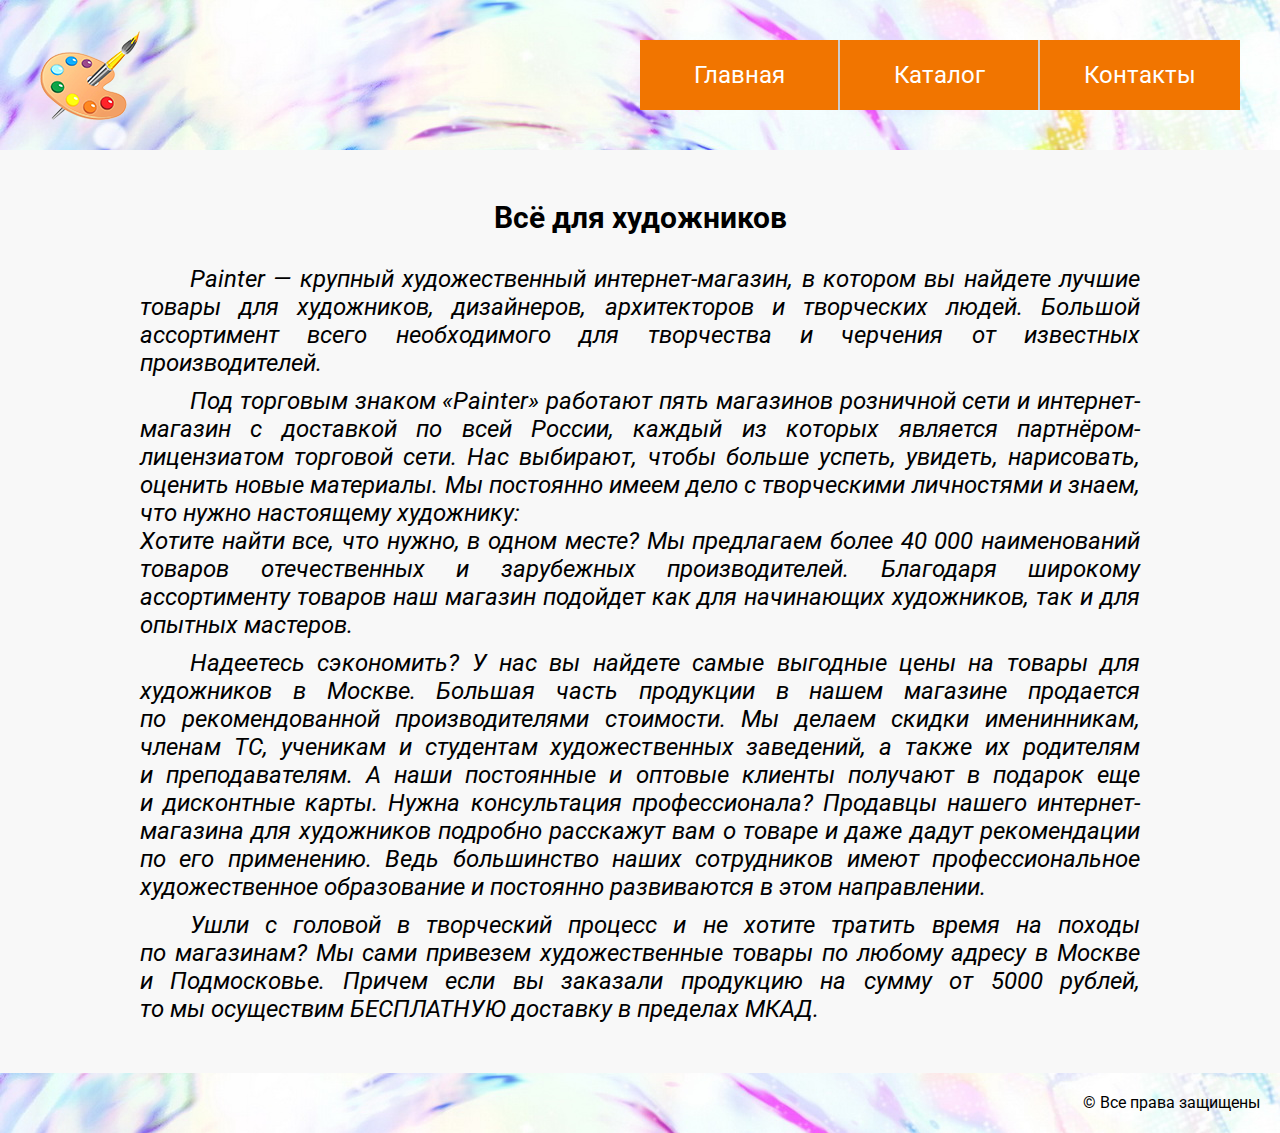
<file: index.html>
<!DOCTYPE html>
<html lang="ru">
  <head>
    <meta charset="UTF-8" />
    <meta name="viewport" content="width=device-width, initial-scale=1.0" />
    <title>Главная</title>
    <link
      href="https://fonts.googleapis.com/css?family=Roboto:400,700&display=swap&subset=cyrillic"
      rel="stylesheet"
    />
    <link rel="stylesheet" href="./style.css" />
  </head>
  <body>
    <header>
      <div class="container">
        <img src="./img/logo.png" alt="logo" class="logo" />
        <ul class="menu">
          <li><a href="./index.html">Главная</a></li>
          <li><a href="./main-catalog.html">Каталог</a></li>
          <li><a href="./contacts.html">Контакты</a></li>
        </ul>
      </div>
    </header>
    <main>
      <hr />
      <div class="main-block">
        <h1>Всё для художников</h1>
        <p class="main-text">
          Painter&nbsp;&mdash; крупный художественный интернет-магазин,
          в&nbsp;котором вы&nbsp;найдете лучшие товары для художников,
          дизайнеров, архитекторов и&nbsp;творческих людей. Большой ассортимент
          всего необходимого для&nbsp;творчества и&nbsp;черчения
          от&nbsp;известных производителей.
        </p>
        <p class="main-text">
          Под торговым знаком &laquo;Painter&raquo; работают пять магазинов
          розничной сети и&nbsp;интернет-магазин с&nbsp;доставкой по&nbsp;всей
          России, каждый из&nbsp;которых является партнёром-лицензиатом торговой
          сети. Нас выбирают, чтобы больше успеть, увидеть, нарисовать, оценить
          новые материалы. Мы&nbsp;постоянно имеем дело с&nbsp;творческими
          личностями и&nbsp;знаем, что нужно настоящему художнику:<br />
          Хотите найти все, что нужно, в&nbsp;одном месте? Мы&nbsp;предлагаем
          более 40&nbsp;000 наименований товаров отечественных и&nbsp;зарубежных
          производителей. Благодаря широкому ассортименту товаров наш магазин
          подойдет как для начинающих художников, так и&nbsp;для опытных
          мастеров.
        </p>
        <p class="main-text">
          Надеетесь сэкономить? У&nbsp;нас вы&nbsp;найдете самые выгодные цены
          на&nbsp;товары для художников в&nbsp;Москве. Большая часть продукции
          в&nbsp;нашем магазине продается по&nbsp;рекомендованной
          производителями стоимости. Мы&nbsp;делаем скидки именинникам,
          членам&nbsp;ТС, ученикам и&nbsp;студентам художественных заведений,
          а&nbsp;также их&nbsp;родителям и&nbsp;преподавателям. А&nbsp;наши
          постоянные и&nbsp;оптовые клиенты получают в&nbsp;подарок еще
          и&nbsp;дисконтные карты. Нужна консультация профессионала? Продавцы
          нашего интернет-магазина для художников подробно расскажут вам
          о&nbsp;товаре и&nbsp;даже дадут рекомендации по&nbsp;его применению.
          Ведь большинство наших сотрудников имеют профессиональное
          художественное образование и&nbsp;постоянно развиваются в&nbsp;этом
          направлении.
        </p>
        <p class="main-text">
          Ушли с&nbsp;головой в&nbsp;творческий процесс и&nbsp;не&nbsp;хотите
          тратить время на&nbsp;походы по&nbsp;магазинам? Мы&nbsp;сами привезем
          художественные товары по&nbsp;любому адресу в&nbsp;Москве
          и&nbsp;Подмосковье. Причем если вы&nbsp;заказали продукцию
          на&nbsp;сумму от&nbsp;5000&nbsp;рублей, то&nbsp;мы&nbsp;осуществим
          БЕСПЛАТНУЮ доставку в&nbsp;пределах МКАД.
        </p>
      </div>
      <hr />
    </main>
    <footer>
      <p>&copy;&nbsp;Все права защищены</p>
      <!-- <a href="http://gekbrains.ru" target="_blank">Geekbrains.ru</a> -->
    </footer>
  </body>
</html>
</file>
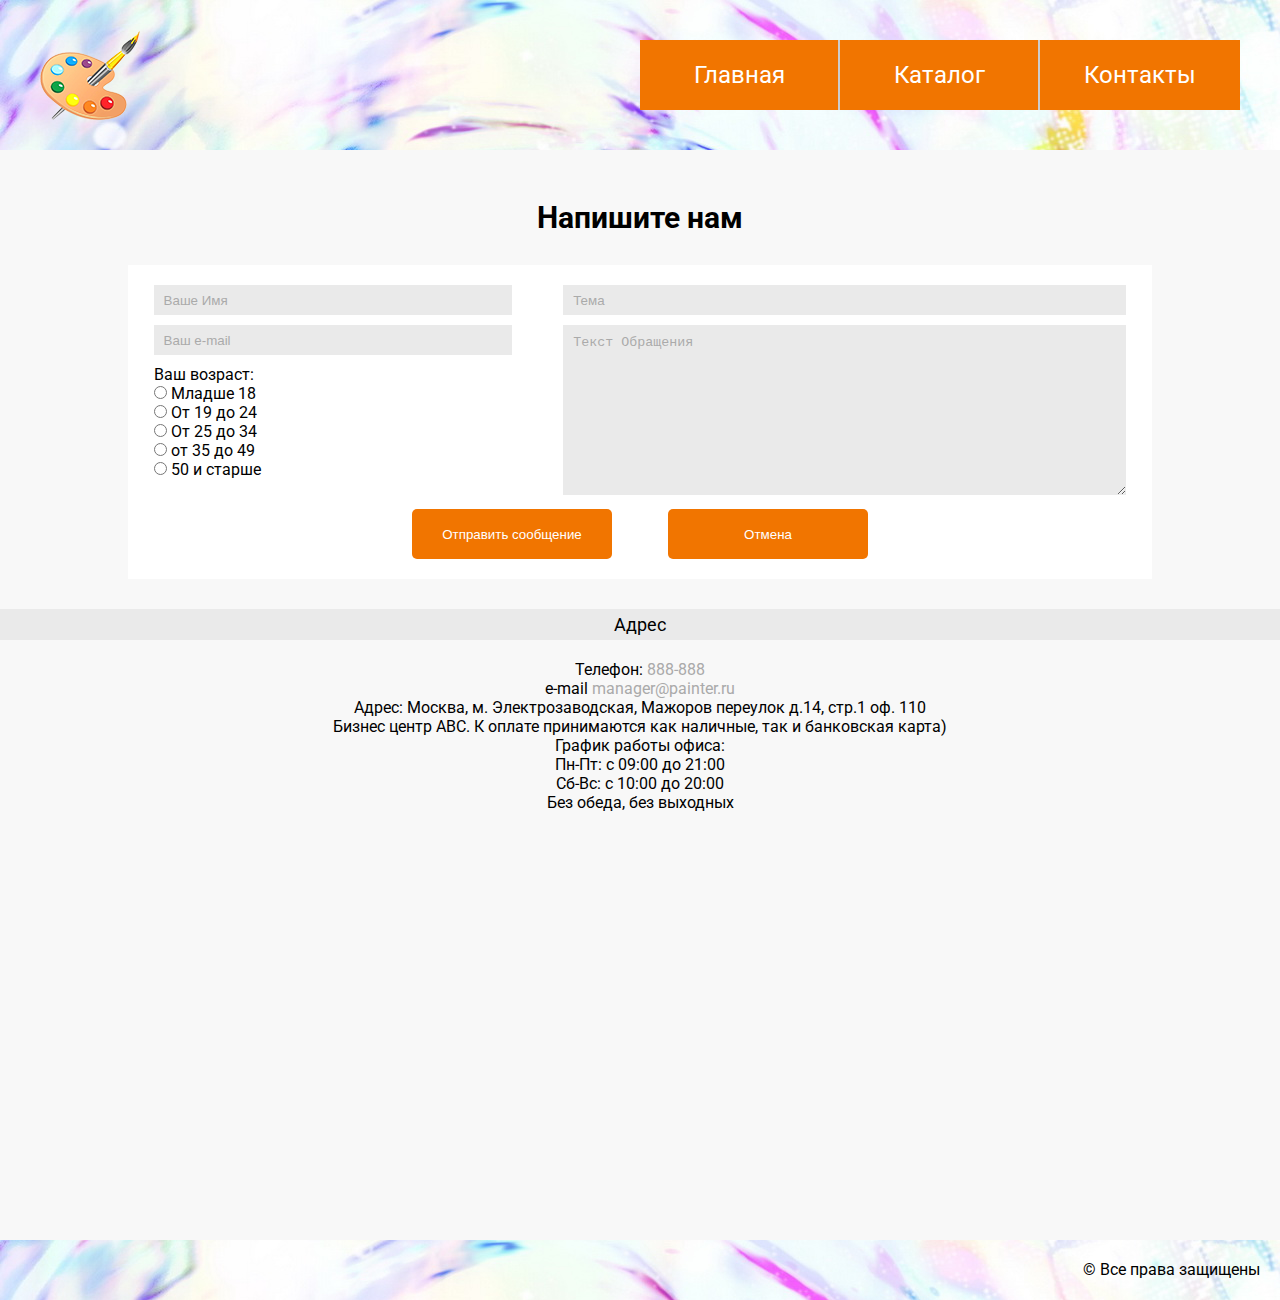
<file: contacts.html>
<!DOCTYPE html>
<html lang="ru">
  <head>
    <meta charset="UTF-8" />
    <meta name="viewport" content="width=device-width, initial-scale=1.0" />
    <title>Контакты</title>
    <link
      href="https://fonts.googleapis.com/css?family=Roboto:400,700&display=swap&subset=cyrillic"
      rel="stylesheet"
    />
    <link rel="stylesheet" href="./style.css" />
  </head>
  <body>
    <header>
      <div class="container">
        <img src="./img/logo.png" alt="logo" class="logo" />
        <ul class="menu">
          <li><a href="./index.html">Главная</a></li>
          <li><a href="./main-catalog.html">Каталог</a></li>
          <li><a href="./contacts.html">Контакты</a></li>
        </ul>
      </div>
    </header>
    <main>
      <hr />
      <h1>Напишите нам</h1>
      <form action="#">
        <div class="container-form">
          <div class="left-block">
            <input type="text" placeholder="Ваше имя" required /><br />
            <input type="email" placeholder="Ваш e-mail" required /><br />
            <fieldset>
              <legend>Ваш возраст:</legend>
              <input type="radio" name="age" value="age1" id="age1" />
              <label for="age1">Младше 18</label><br />
              <input type="radio" name="age" value="age2" id="age2" />
              <label for="age2">От 19 до 24</label><br />
              <input type="radio" name="age" value="age3" id="age3" />
              <label for="age3">От 25 до 34</label><br />
              <input type="radio" name="age" value="age4" id="age4" />
              <label for="age4">от 35 до 49</label><br />
              <input type="radio" name="age" value="age5" id="age5" />
              <label for="age5">50 и старше</label><br />
            </fieldset>
          </div>
          <div class="right-block">
            <input
              type="text"
              name="tema"
              id="tema"
              placeholder="Тема"
              required
            /><br />
            <textarea
              name="text-message"
              id="text-message"
              cols="30"
              rows="10"
              placeholder="Текст обращения"
              required
            ></textarea>
          </div>
        </div>
        <div class="buttons">
          <button type="submit">Отправить сообщение</button>
          <button type="reset">Отмена</button>
        </div>
      </form>
      <h3>Адрес</h3>
      <div class="address">
        <p>Телефон: <a href="tel:888888">888-888</a></p>
        <p>e-mail <a href="mailto:manager@painter.ru">manager@painter.ru</a></p>
        <p>
          Адрес: Москва, м. Электрозаводская, Мажоров переулок д.14,
          стр.1&nbsp;оф.&nbsp;110
        </p>
        <p>
          Бизнес центр ABС. К оплате принимаются как наличные, так и банковская
          карта)
        </p>
        <p>
          График работы офиса: <br />
          Пн-Пт: с 09:00 до 21:00<br />
          Сб-Вс: с 10:00 до 20:00<br />
          Без обеда, без выходных
        </p>
        <iframe
          src="https://yandex.ru/map-widget/v1/?um=constructor%3A312ea1c7b3534436ebd2c62249c4ae6c3f404a4395813bd224d21c7999616436&amp;source=constructor"
          frameborder="0"
        ></iframe>
      </div>
      <hr />
    </main>
    <footer>
      <p>&copy;&nbsp;Все права защищены</p>
      <!-- <a href="http://gekbrains.ru" target="_blank">Geekbrains.ru</a> -->
    </footer>
  </body>
</html>
</file>
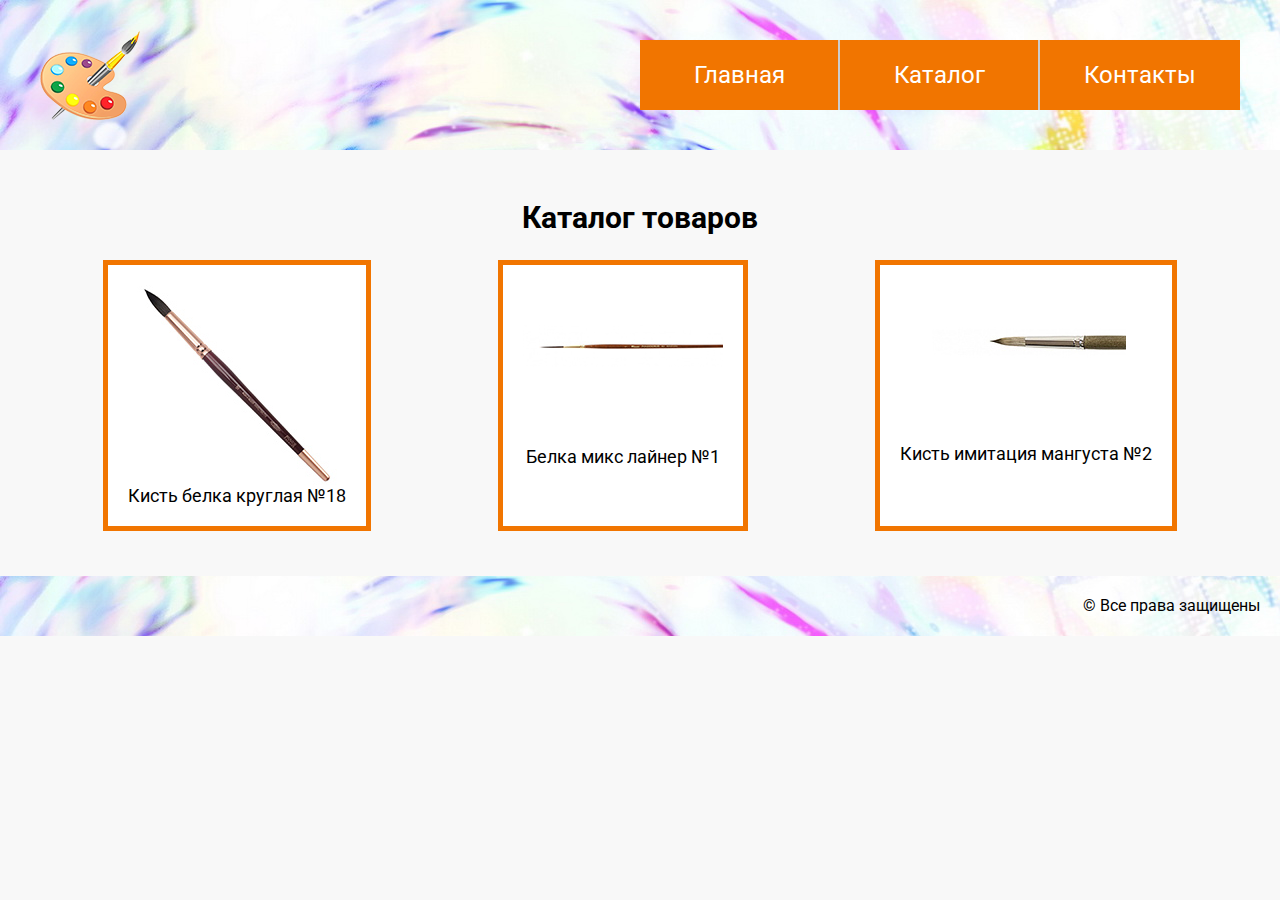
<file: main-catalog.html>
<!DOCTYPE html>
<html lang="ru">
  <head>
    <meta charset="UTF-8" />
    <meta name="viewport" content="width=device-width, initial-scale=1.0" />
    <title>Каталог товаров</title>
    <link
      href="https://fonts.googleapis.com/css?family=Roboto:400,700&display=swap&subset=cyrillic"
      rel="stylesheet"
    />
    <link rel="stylesheet" href="./style.css" />
  </head>
  <body>
    <!-- шапка сайта -->
    <header>
      <div class="container">
        <img src="../img/logo.png" alt="logo" class="logo" />
        <ul class="menu">
          <li><a href="../index.html">Главная</a></li>
          <li><a href="../main-catalog.html">Каталог</a></li>
          <li><a href="../contacts.html">Контакты</a></li>
        </ul>
      </div>
    </header>
    <!-- каталог -->
    <main>
      <hr />
      <h1>Каталог товаров</h1>
      <div class="catalog">
        <a href="./catalog/brush1.html"
          ><img
            src="./img/brush_squirrel_small.jpg"
            alt="Кисть белка круглая №18"
          />
          <p>Кисть белка круглая №18</p>
        </a>
        <a href="./catalog/brush2.html"
          ><img src="./img/brush_mix_small.jpg" alt="Белка микс лайнер №1" />
          <p>Белка микс лайнер №1</p>
        </a>
        <a href="./catalog/brush3.html"
          ><img
            src="./img/brush_sinthetics_small.jpg"
            alt="Кисть имитация мангуста №2"
          />
          <p>Кисть имитация мангуста №2</p>
        </a>
      </div>
      <hr />
    </main>
    <!-- подвал -->
    <footer>
      <p>&copy;&nbsp;Все права защищены</p>
      <!-- <a href="http://gekbrains.ru" target="_blank">Geekbrains.ru</a> -->
    </footer>
  </body>
</html>
</file>
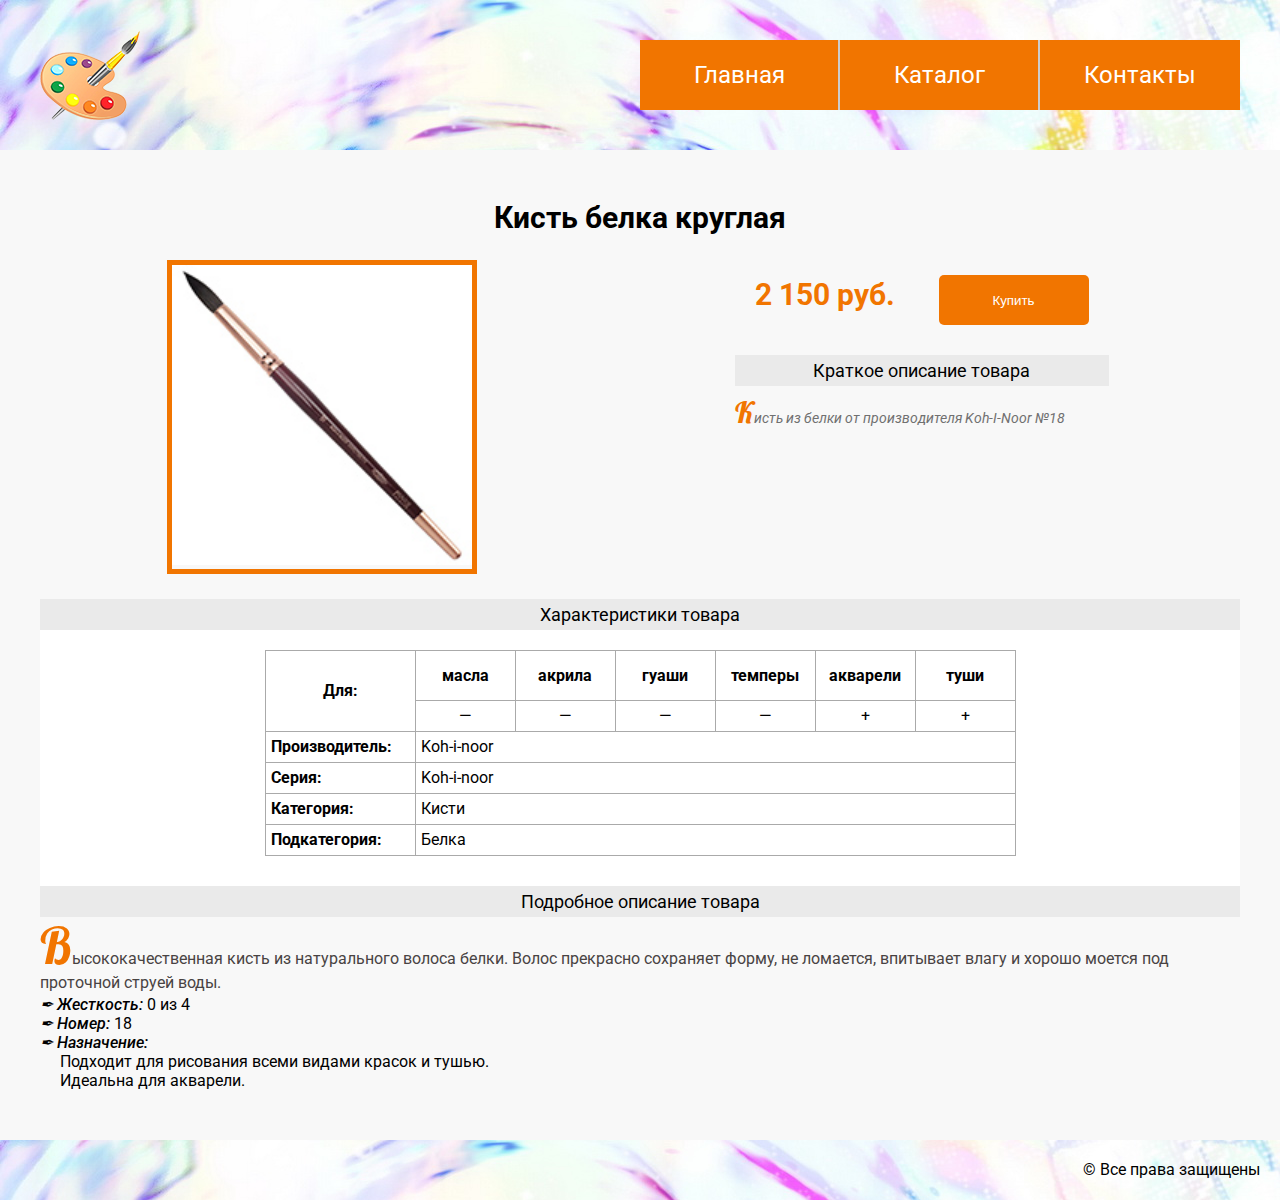
<file: catalog/brush1.html>
<!DOCTYPE html>
<html lang="ru">
  <head>
    <meta charset="UTF-8" />
    <meta name="viewport" content="width=device-width, initial-scale=1.0" />
    <title>Товары для художников - кисти</title>
    <link
      href="https://fonts.googleapis.com/css?family=Roboto:400,700&display=swap&subset=cyrillic"
      rel="stylesheet"
    />
    <link
      href="https://fonts.googleapis.com/css2?family=Pattaya&display=swap"
      rel="stylesheet"
    />
    <link rel="stylesheet" href="../style.css" />
  </head>
  <body>
    <!-- шапка сайта -->
    <header>
      <div class="container">
        <img src="../img/logo.png" alt="logo" class="logo" />
        <ul class="menu">
          <li><a href="../index.html">Главная</a></li>
          <li><a href="../main-catalog.html">Каталог</a></li>
          <li><a href="../contacts.html">Контакты</a></li>
        </ul>
      </div>
    </header>
    <!-- основная информация -->
    <main class="product-description">
      <hr />
      <div class="wrapper">
        <h1>Кисть белка круглая</h1>
        <div class="catalog-wrapper">
          <a href="../img/brush_squirrel.jpeg" target="_blank">
            <img
              src="../img/brush_squirrel_small.jpg"
              alt="Кисть белка круглая №18"
            />
          </a>
          <div class="text-wrapper">
            <p class="coast">2&nbsp;150&nbsp;руб.</p>
            <button class="button-buy">Купить</button>
            <h3>Краткое описание товара</h3>
            <p class="description-short">
              Кисть из&nbsp;белки от&nbsp;производителя Koh-I-Noor №18
            </p>
          </div>
        </div>
        <div class="specifications-fon">
          <h3>Характеристики товара</h3>
          <table class="specifications">
            <tbody>
              <tr>
                <th rowspan="2">Для:</th>
                <th>масла</th>
                <th>акрила</th>
                <th>гуаши</th>
                <th>темперы</th>
                <th>акварели</th>
                <th>туши</th>
              </tr>
              <tr>
                <td>&mdash;</td>
                <td>&mdash;</td>
                <td>&mdash;</td>
                <td>&mdash;</td>
                <td>+</td>
                <td>+</td>
              </tr>
              <tr>
                <td>Производитель:</td>
                <td colspan="6">Koh-i-noor</td>
              </tr>
              <tr>
                <td>Серия:</td>
                <td colspan="6">Koh-i-noor</td>
              </tr>
              <tr>
                <td>Категория:</td>
                <td colspan="6">Кисти</td>
              </tr>
              <tr>
                <td>Подкатегория:</td>
                <td colspan="6">Белка</td>
              </tr>
            </tbody>
          </table>
        </div>
        <h3>Подробное описание товара</h3>
        <p class="description-full">
          Высококачественная кисть из&nbsp;натурального волоса белки. Волос
          прекрасно сохраняет форму, не&nbsp;ломается, впитывает влагу
          и&nbsp;хорошо моется под проточной струей воды.
        </p>
        <ul>
          <li>
            <h4>&#10002;&nbsp;Жесткость:</h4>
            <p>0&nbsp;из&nbsp;4</p>
          </li>
          <li>
            <h4>&#10002;&nbsp;Номер:</h4>
            <p>18</p>
          </li>
          <li>
            <h4>&#10002;&nbsp;Назначение:</h4>
            <p class="p-block">
              Подходит для рисования всеми видами красок и&nbsp;тушью.
              <br />Идеальна для акварели.
            </p>
          </li>
        </ul>
      </div>

      <hr />
    </main>
    <!-- подвал -->
    <footer>
      <p>&copy;&nbsp;Все права защищены</p>
    </footer>
  </body>
</html>
</file>
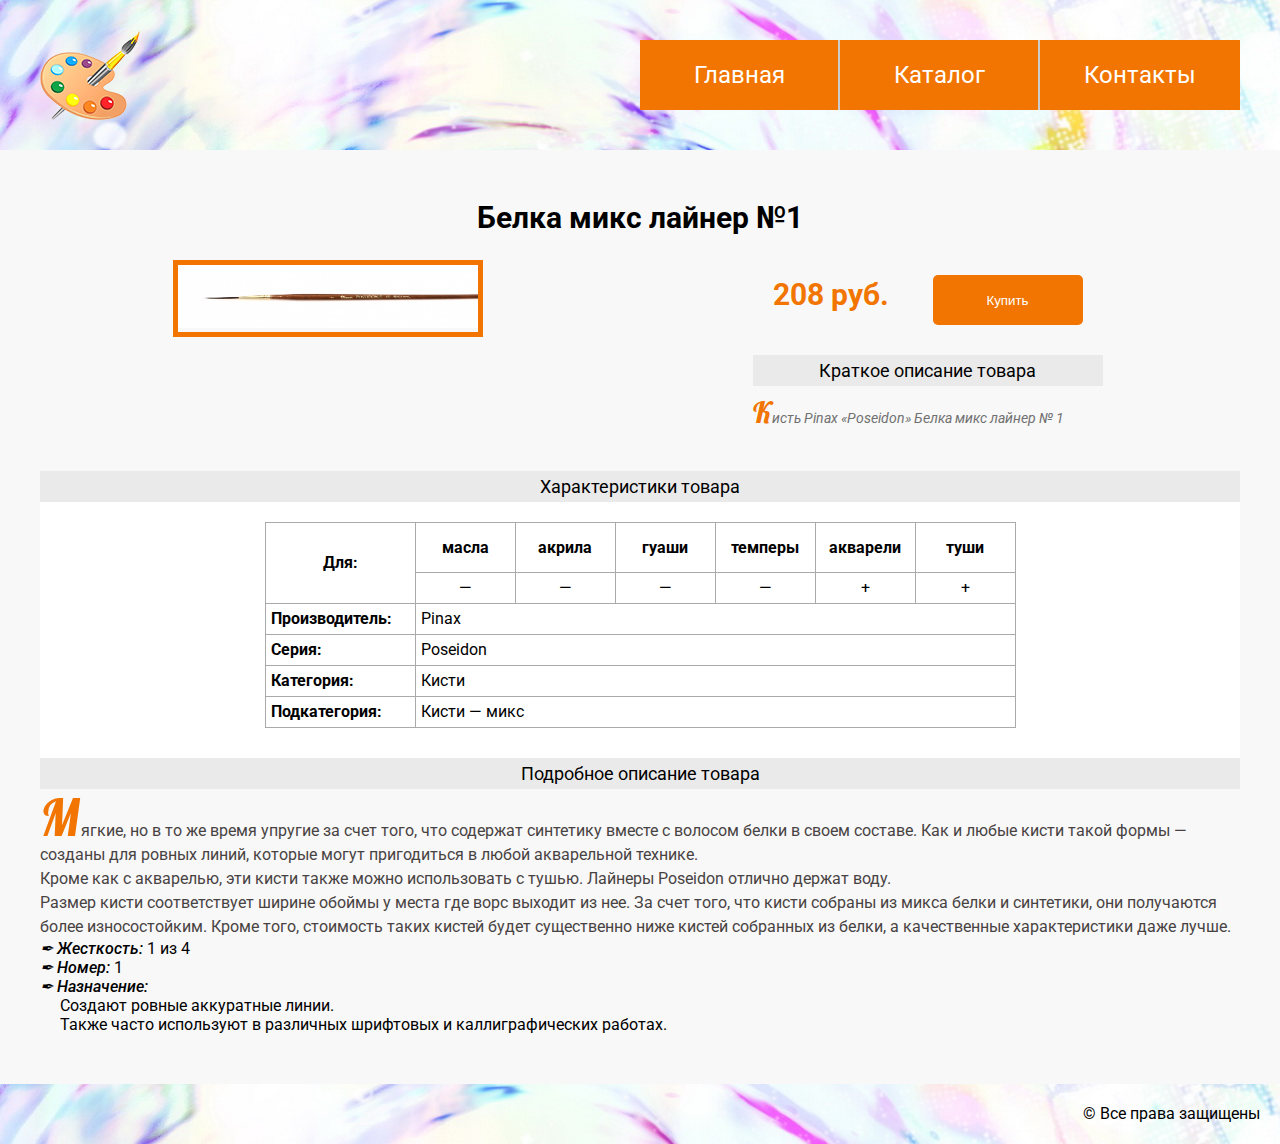
<file: catalog/brush2.html>
<!DOCTYPE html>
<html lang="ru">
  <head>
    <meta charset="UTF-8" />
    <meta name="viewport" content="width=device-width, initial-scale=1.0" />
    <title>Товары для художников - кисти</title>
    <link
      href="https://fonts.googleapis.com/css?family=Roboto:400,700&display=swap&subset=cyrillic"
      rel="stylesheet"
    />
    <link href="https://fonts.googleapis.com/css2?family=Pattaya&display=swap" rel="stylesheet">
    <link rel="stylesheet" href="../style.css">
  </head>
  <body>
    <!-- шапка сайта -->
    <header>
      <div class="container">
        <img src="../img/logo.png" alt="logo" class="logo" />
        <ul class="menu">
          <li><a href="../index.html">Главная</a></li>
          <li><a href="../main-catalog.html">Каталог</a></li>
          <li><a href="../contacts.html">Контакты</a></li>
        </ul>
      </div>
    </header>
    <!-- основная информация -->
    <main>
      <hr />
      <div class="wrapper">
        <h1>Белка микс лайнер №1</h1>
        <div class="catalog-wrapper">
          <a href="../img/brush_mix.jpg" target="_blank">
            <img src="../img/brush_mix.jpg" alt="Белка микс лайнер №1" />
          </a>
          <div class="text-wrapper">
            <p class="coast">208&nbsp;руб.</p>
            <button class="button-buy">Купить</button>
            <h3>Краткое описание товара</h3>
            <p class="description-short">Кисть Pinax &laquo;Poseidon&raquo; Белка микс лайнер &#8470;&nbsp;1</p>
          </div>
        </div>
        <div class="specifications-fon">
          <h3>Характеристики товара</h3>
          <table class="specifications">
            <tbody>
              <tr>
                <th  rowspan="2">Для:</th>
                <th>масла</th>
                <th>акрила</th>
                <th>гуаши</th>
                <th>темперы</th>
                <th>акварели</th>
                <th>туши</th>
              </tr>
              <tr>                
                <td>&mdash;</td>
                <td>&mdash;</td>
                <td>&mdash;</td>
                <td>&mdash;</td>
                <td>+</td>
                <td>+</td>
              </tr>
              <tr>
                <td>Производитель:</td>
                <td colspan="6">Pinax</td>
              </tr>
              <tr>
                <td>Серия:</td>
                <td colspan="6">Poseidon</td>
              </tr>
              <tr>
                <td>Категория:</td>
                <td colspan="6">Кисти</td>
              </tr>
              <tr>
                <td>Подкатегория:</td>
                <td colspan="6">Кисти&nbsp;&mdash; микс</td>
              </tr>
            </tbody>
          </table>          
        </div>
        <h3>Подробное описание товара</h3>
        <p class="description-full">
          Мягкие, но&nbsp;в&nbsp;то&nbsp;же время упругие за&nbsp;счет того, что
          содержат синтетику вместе с&nbsp;волосом белки в&nbsp;своем составе. Как
          и&nbsp;любые кисти такой формы&nbsp;&mdash; созданы для ровных линий,
          которые могут пригодиться в&nbsp;любой акварельной технике. <br />Кроме
          как с&nbsp;акварелью, эти кисти также можно использовать с&nbsp;тушью.
          Лайнеры Poseidon отлично держат воду.<br />Размер кисти соответствует
          ширине обоймы у&nbsp;места где ворс выходит из&nbsp;нее. За&nbsp;счет
          того, что кисти собраны из&nbsp;микса белки и&nbsp;синтетики, они
          получаются более износостойким. Кроме того, стоимость таких кистей будет
          существенно ниже кистей собранных из&nbsp;белки, а&nbsp;качественные
          характеристики даже лучше.
        </p>
        <ul>
          <li>
            <h4>&#10002;&nbsp;Жесткость:</h4>
            <p>1&nbsp;из&nbsp;4</p>
          </li>
          <li>
            <h4>&#10002;&nbsp;Номер:</h4>
            <p>1</p>
          </li>
          <li>
            <h4>&#10002;&nbsp;Назначение:</h4>
            <p class="p-block">
              Создают ровные аккуратные линии. <br />Также часто используют
              в&nbsp;различных шрифтовых и&nbsp;каллиграфических работах.
            </p>
          </li>
        </ul>
      </div>
      <hr />
    </main>
    <!-- подвал -->
    <footer>
      <p>&copy;&nbsp;Все права защищены</p>
    </footer>
  </body>
</html>
</file>
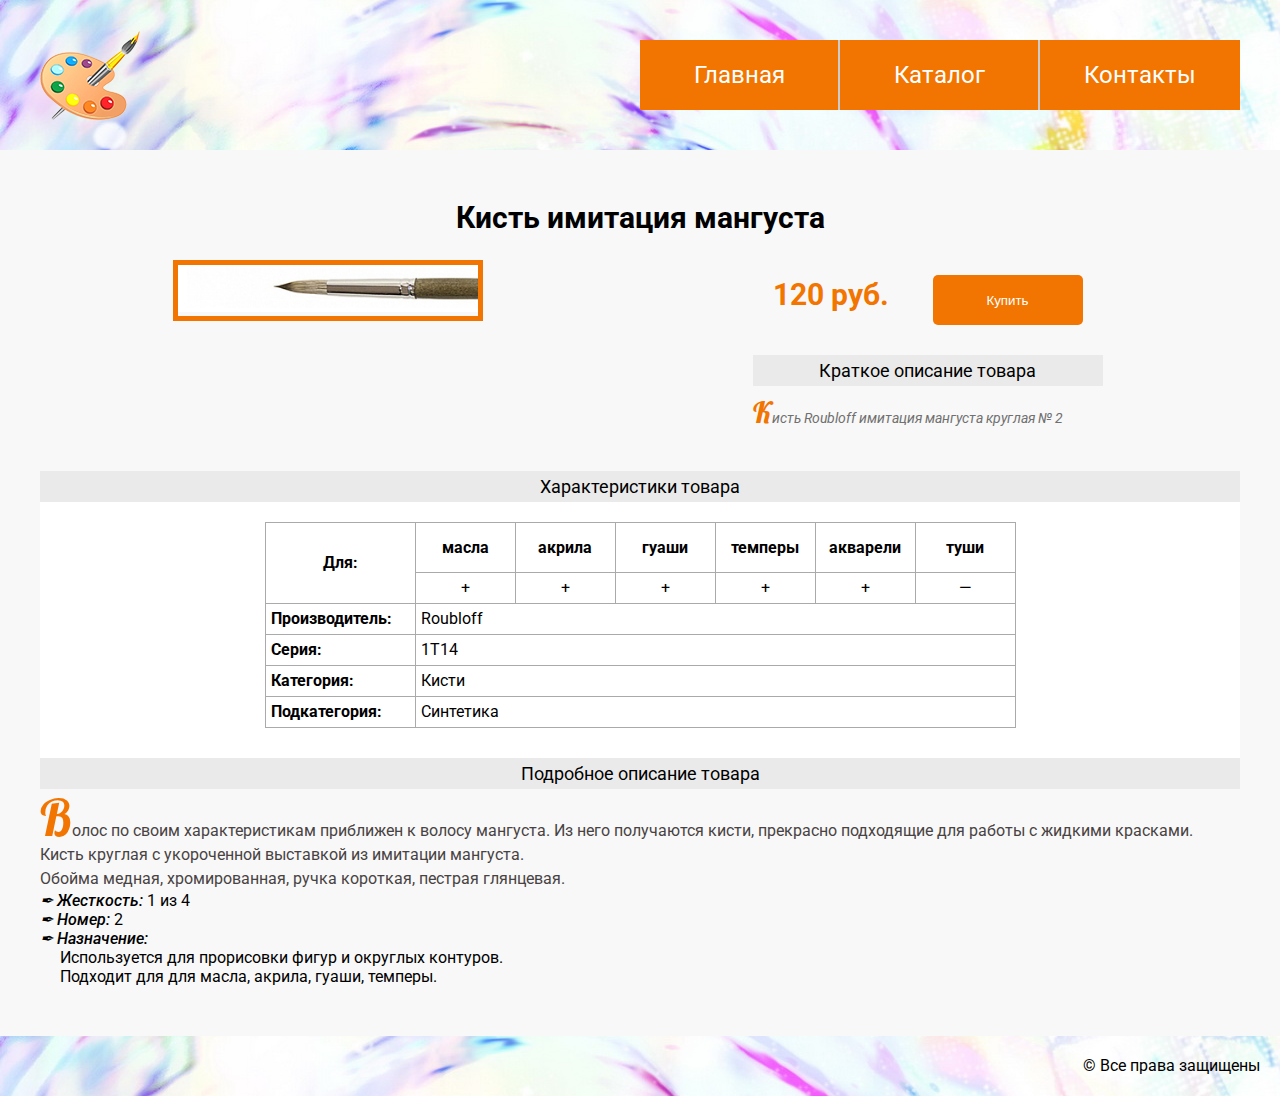
<file: catalog/brush3.html>
<!DOCTYPE html>
<html lang="ru">
  <head>
    <meta charset="UTF-8" />
    <meta name="viewport" content="width=device-width, initial-scale=1.0" />
    <title>Товары для художников - кисти</title>
    <link
      href="https://fonts.googleapis.com/css?family=Roboto:400,700&display=swap&subset=cyrillic"
      rel="stylesheet"
    />
    <link
      href="https://fonts.googleapis.com/css2?family=Pattaya&display=swap"
      rel="stylesheet"
    />
    <link rel="stylesheet" href="../style.css" />
  </head>
  <body>
    <!-- шапка сайта -->
    <header>
      <div class="container">
        <img src="../img/logo.png" alt="logo" class="logo" />
        <ul class="menu">
          <li><a href="../index.html">Главная</a></li>
          <li><a href="../main-catalog.html">Каталог</a></li>
          <li><a href="../contacts.html">Контакты</a></li>
        </ul>
      </div>
    </header>
    <!-- основная информация -->
    <main>
      <hr />
      <div class="wrapper">
        <h1>Кисть имитация мангуста</h1>
        <div class="catalog-wrapper">
          <a href="../img/brush_sinthetics.jpg" target="_blank">
            <img src="../img/brush_sinthetics.jpg" />
          </a>
          <div class="text-wrapper">
            <p class="coast">120&nbsp;руб.</p>
            <button class="button-buy">Купить</button>
            <h3>Краткое описание товара</h3>
            <p class="description-short">
              Кисть Roubloff имитация мангуста круглая &#8470;&nbsp;2
            </p>            
          </div>
        </div>
        <div class="specifications-fon">
          <h3>Характеристики товара</h3>
          <table class="specifications">
            <tbody>
              <tr>
                <th rowspan="2">Для:</th>
                <th>масла</th>
                <th>акрила</th>
                <th>гуаши</th>
                <th>темперы</th>
                <th>акварели</th>
                <th>туши</th>
              </tr>
              <tr>
                <td>+</td>
                <td>+</td>
                <td>+</td>
                <td>+</td>
                <td>+</td>
                <td>&mdash;</td>
              </tr>
              <tr>
                <td>Производитель:</td>
                <td colspan="6">Roubloff</td>
              </tr>
              <tr>
                <td>Серия:</td>
                <td colspan="6">1Т14</td>
              </tr>
              <tr>
                <td>Категория:</td>
                <td colspan="6">Кисти</td>
              </tr>
              <tr>
                <td>Подкатегория:</td>
                <td colspan="6">Синтетика</td>
              </tr>
            </tbody>
          </table>
        </div>
        <h3>Подробное описание товара</h3>
        <p class="description-full">
          Волос по&nbsp;своим характеристикам приближен к&nbsp;волосу мангуста.
          Из&nbsp;него получаются кисти, прекрасно подходящие для работы
          с&nbsp;жидкими красками. Кисть круглая с&nbsp;укороченной выставкой
          из&nbsp;имитации мангуста. <br />Обойма медная, хромированная, ручка
          короткая, пестрая глянцевая.
        </p>
        <ul>
          <li>
            <h4>&#10002;&nbsp;Жесткость:</h4>
            <p>1&nbsp;из&nbsp;4</p>
          </li>
          <li>
            <h4>&#10002;&nbsp;Номер:</h4>
            <p>2</p>
          </li>
          <li>
            <h4>&#10002;&nbsp;Назначение:</h4>
            <p class="p-block">
              Используется для прорисовки фигур и&nbsp;округлых контуров.
              <br />Подходит для для масла, акрила, гуаши, темперы.
            </p>
          </li>
        </ul>        
      </div>
      <hr />
    </main>
    <!-- подвал -->
    <footer>
      <p>&copy;&nbsp;Все права защищены</p>
    </footer>
  </body>
</html>
</file>
<file: style.css>
*,
*::before,
*::after {
  outline: none;
  box-sizing: border-box;
  margin: 0;
  padding: 0;
  border: 0;
}
body,
html {
  height: 100%;
}
body {
  background-color: #f8f8f8;
  font-family: "Roboto", sans-serif;
  font-size: 16px;
  font-weight: normal;
}
a {
  text-decoration: none;
  cursor: pointer;
}
ul {
  list-style-type: none;
}
.wrapper,
.catalog,
.container {
  width: 1200px;
  margin: 0 auto;
}
.container {
  display: flex;
  align-items: center;
  justify-content: space-between;
  padding-top: 30px;
  padding-bottom: 30px;
}
header,
footer {
  background: url('img/055_full_hd_wallpaper.jpg') ;
}
.menu {
  display: flex;
  justify-content: space-between;
  align-items: center;
}
.menu li {
  display: block;
  width: 200px;
  border-right: 2px solid #cccccc;
  background-color: #f17500;
  text-align: center;
  font-size: 24px;
  line-height: 70px;
  color: #ffffff;
}
.menu li:hover {
  background-color: #ffffff;
  color: #000000;
}
.menu li:last-child {
  border: none;
}
.menu a {
  display: block;
  width: 100%;
  color: inherit;
}
h1,
h3 {
  text-align: center;
}
h3 {
  font-size: 18px;
  font-weight: normal;
  background-color: #eaeaea;
  margin-bottom: 20px;
  margin-top: 30px;
  padding: 5px;
}
hr {
  margin-top: 50px;
}
h1 {
  font-size: 30px;
  font-weight: bold;
  margin-bottom: 30px;
}
.main-block {
  display: block;
  width: 1000px;
  margin: 0 auto;
}
.main-text {
  font-style: italic;
  font-size: 24px;
  text-align: justify;
  text-indent: 50px;
  margin-top: 10px;
}
.catalog {
  display: flex;
  flex-wrap: wrap;
  justify-content: space-around;
}
.catalog a {
  text-align: center;
  background-color: #ffffff;
  display: flex;
  flex-direction: column;
  align-items: center;
  justify-content: space-around;
  padding: 20px;
  font-size: 18px;
  color: black;
  outline: 5px solid #f17500;
}

.description-full:first-letter,
.description-short:first-letter {
  font-family: 'Pattaya', sans-serif;
  font-size: 50px;
  color: #f17500;
}
.description-short:first-letter {
  font-size: 30px;
  font-style: normal;
}
.wrapper a {
  display: block;  
  outline: 5px solid #f17500;
}
.catalog a:hover,
.wrapper a:hover {
  outline: none;
}
.catalog-wrapper {
  display: flex;
  align-items: flex-start;
  justify-content: space-around;
}
.catalog-wrapper img {
  width: 300px;
}
.description-short {
  color: #707070;
  font-size: 14px;
  font-style: italic;
  line-height: 16px;
  margin-bottom: 15px;
}
.description-full {
  color: #484343;
  font-size: 16px;
  font-weight: 400;
  line-height: 24px;
  text-align: left;
}
.coast,
.button-buy{
  display: inline-block;
  margin: 10px 20px 0;
}
.coast {
  color: #f17500;
  font-size: 30px;
  font-weight: 700;
  text-align: center;
}
.button-buy {
  width: 150px;
}
h4 {
  font-weight: 500;
  font-style: italic;
}
h4,
h4 + p {
  display: inline-block;
}
.p-block {
  display: block;
  margin-left: 20px;
}
.specifications-fon {
  background-color: #fff;
  padding-bottom: 30px;
}
.specifications-fon + h3 {
  margin-top: 0;
}
.specifications {
  list-style-image: url("./img/ul-type.png");
  margin-left: auto;
  margin-right: auto;
  line-height: 20px;
  border-collapse: collapse;
}
td,
th {
  padding: 5px;
  border: 1px solid #aaaaaa
}
th {
  height: 50px;
  min-width: 100px;
}
td:first-child {
font-weight: bold;
min-width: 150px;
}
tr:nth-child(2) {
  text-align: center;
}
tr:nth-child(2) td:first-child {
  font-weight: normal;
  min-width: 100px;
  }
ul b {
  text-decoration: underline;
}
form {
  background-color: #fff;
  width: 80%;
  margin: 0 auto;
  padding: 20px 0;
}
.container-form {
  display: flex;
  justify-content: space-around;
}
.left-block {
  width: 35%;
}
.right-block {
  width: 55%;
}
input[type="text"],
input[type="email"] {
  width: 100%;
  height: 30px;
  background-color: #eaeaea;
  color: #000000;
  margin-bottom: 10px;
  padding-left: 10px;
}
input::placeholder,
textarea::placeholder {
  color: #aaaaaa;
}
input[type="email"]:focus,
input[type="text"]:focus,
textarea:focus {
  background-color: #f17500;
  color: #fff;
}
input[type="text"],
textarea {
  text-transform: capitalize;
}
textarea {
  width: 100%;
  padding: 10px;
  background-color: #eaeaea;
}
.buttons {
  width: 50%;
  margin: 10px auto 0;
  display: flex;
  align-items: center;
  justify-content: space-around;
}
button {
  display: block;
  width: 200px;
  height: 50px;
  background-color: #f17500;
  color: #ffffff;
  border-radius: 5px;
  -webkit-border-radius: 5px;
  -moz-border-radius: 5px;
  -ms-border-radius: 5px;
  -o-border-radius: 5px;
  cursor: pointer;
}
button:hover {
  background-color:#c99769;
  color: #000000;
}
button:active {
  background-color: #eaeaea;
  color: #000000;
}
.address {
  width: 100%;
  margin: 0 auto;
  text-align: center;
}
iframe {
  margin-top: 30px;
  width: 100%;
  height: 374px;
}
.address + hr {
  margin: 10px;
}
.address a {
  color: #aaaaaa;
}
.address a:hover {
  color: #f17500;
  text-decoration: underline;
}
footer {
  background-color: #ccc;
  height: 60px;
}
footer p {
  padding-top: 20px;
  text-align: right;
  padding-right: 20px;
}
</file>
